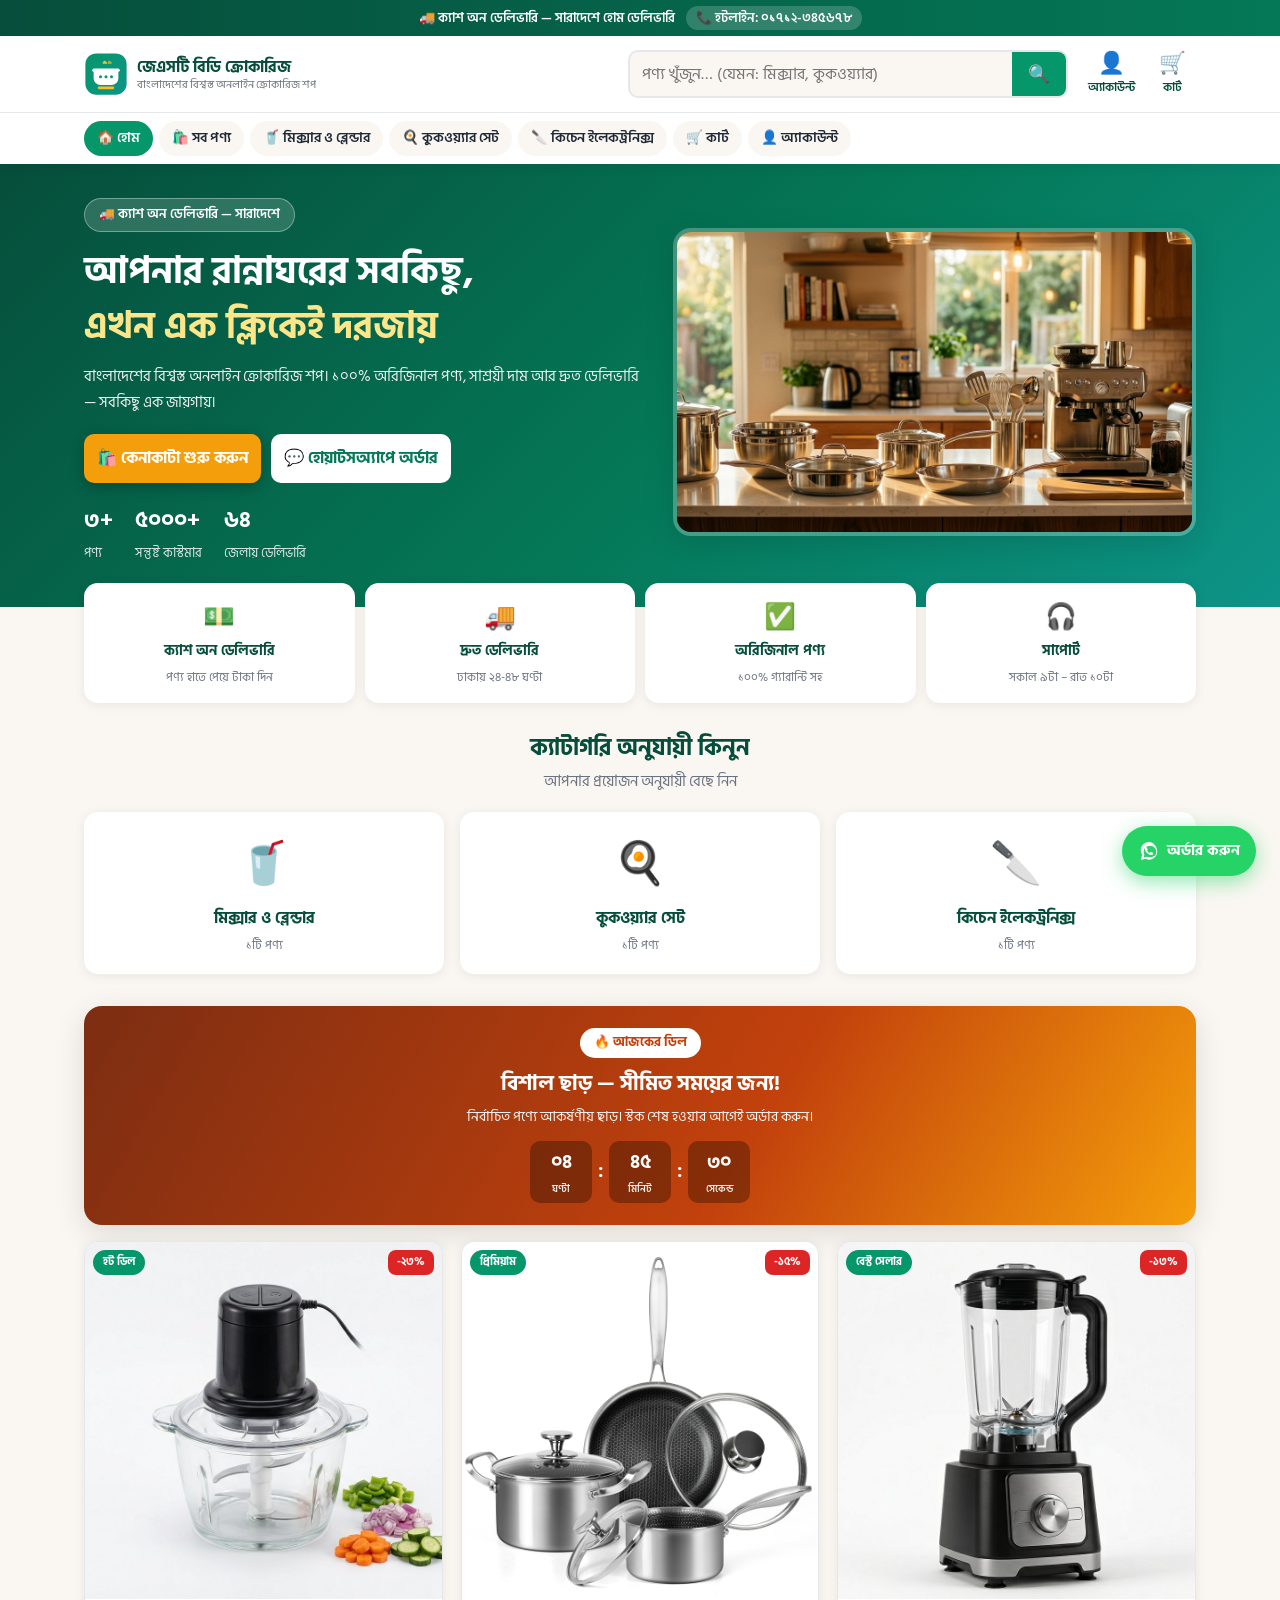
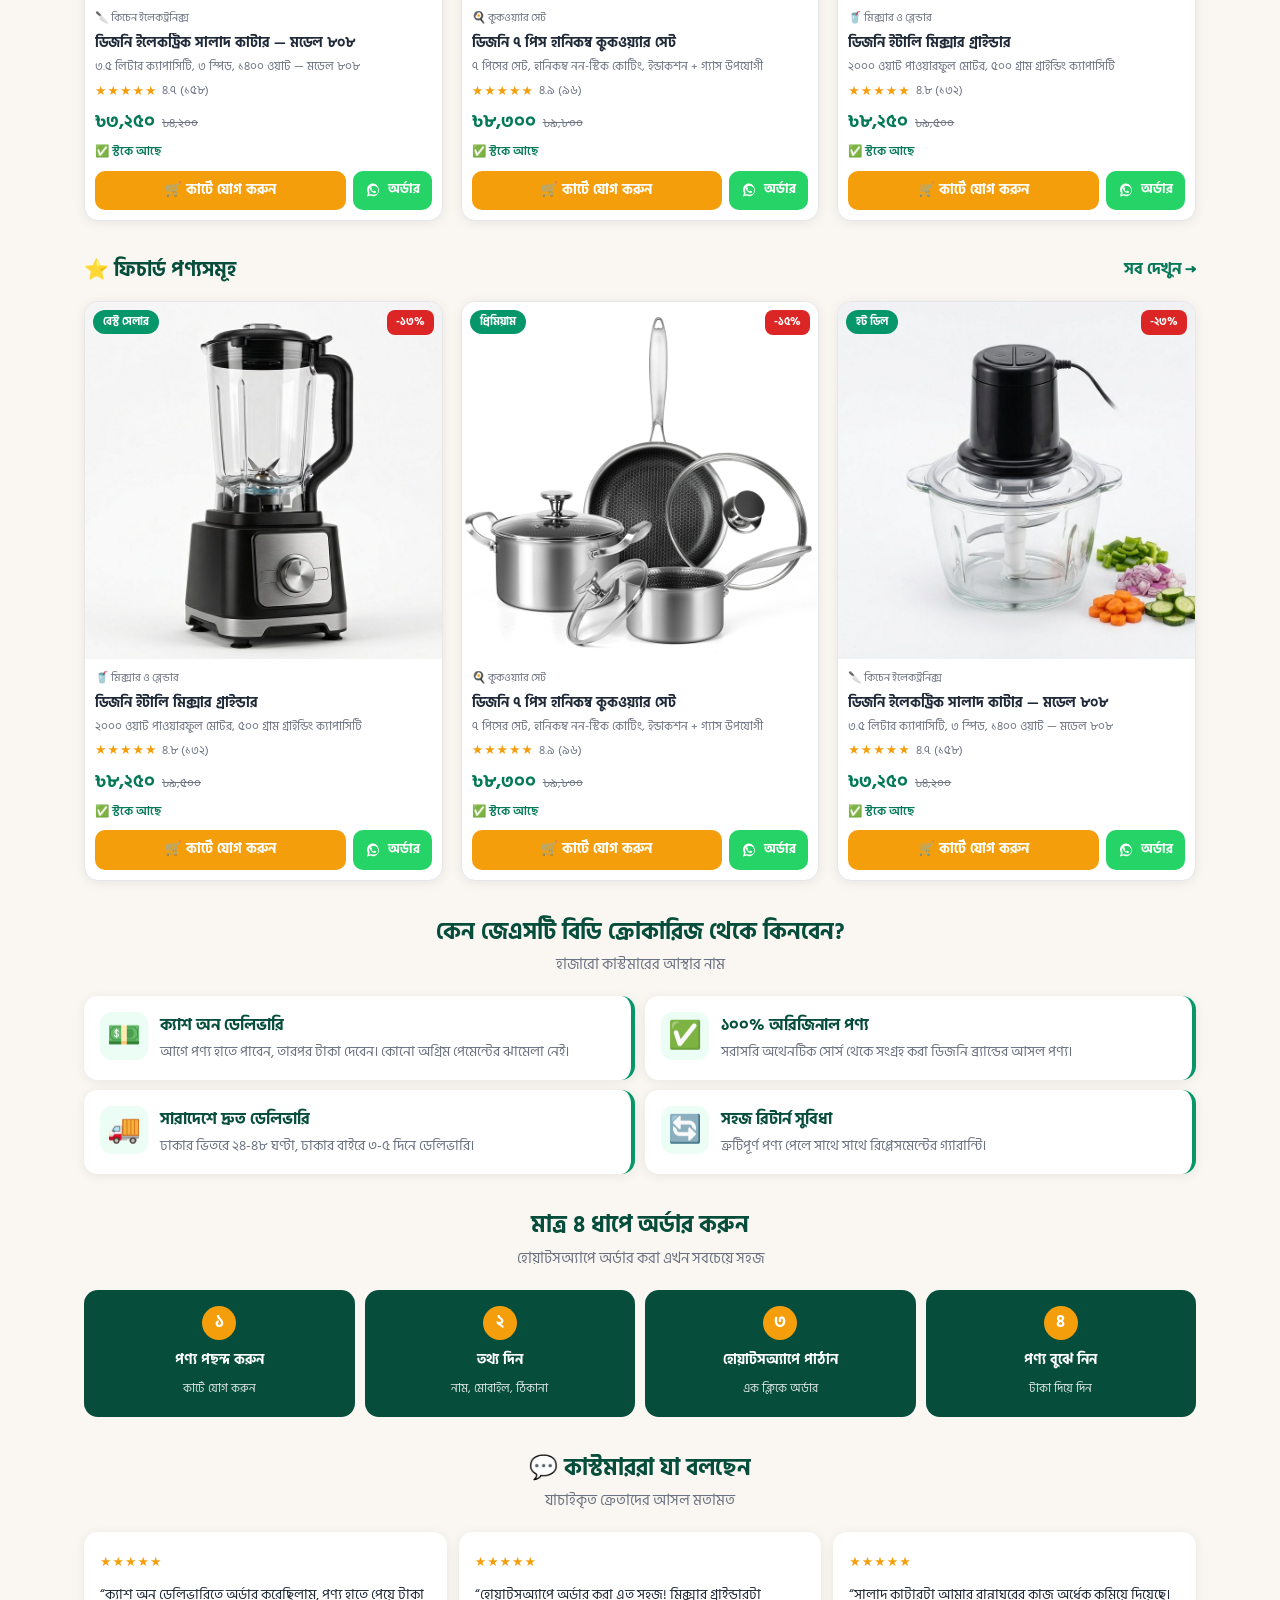
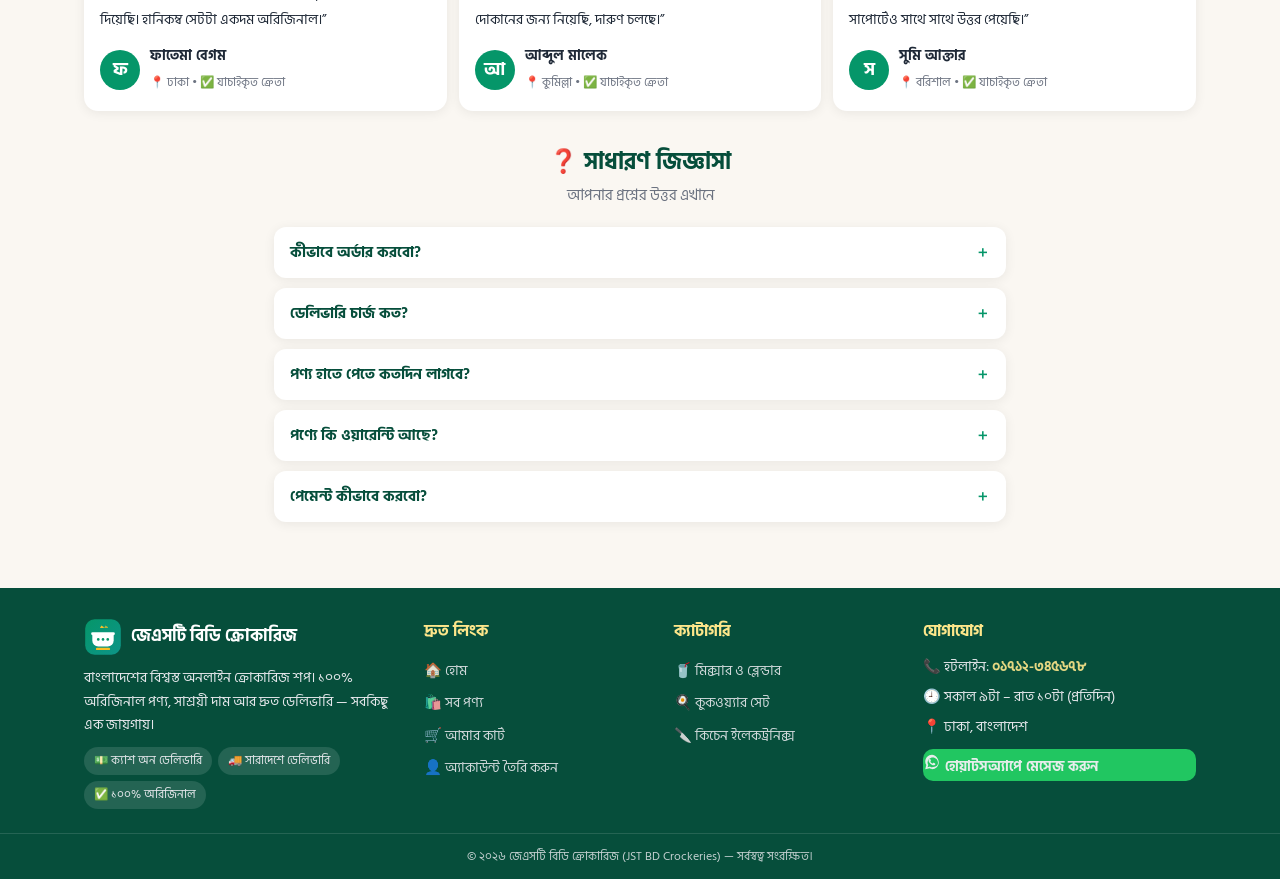
<file: index.html>
<!DOCTYPE html>
<html lang="bn">
<head>
  <meta charset="UTF-8">
  <meta name="viewport" content="width=device-width, initial-scale=1.0, viewport-fit=cover">
  <title>জেএসটি বিডি ক্রোকারিজ — বাংলাদেশের বিশ্বস্ত অনলাইন ক্রোকারিজ শপ</title>
  <meta name="description" content="জেএসটি বিডি ক্রোকারিজ — ১০০% অরিজিনাল ক্রোকারিজ ও কিচেন অ্যাপ্লায়েন্স। ক্যাশ অন ডেলিভারিতে সারাদেশে হোম ডেলিভারি।">
  <link rel="icon" type="image/svg+xml" href="assets/img/logo.svg">
  <meta name="theme-color" content="#047857">
  <link rel="preconnect" href="https://fonts.googleapis.com">
  <link rel="preconnect" href="https://fonts.gstatic.com" crossorigin>
  <link href="https://fonts.googleapis.com/css2?family=Hind+Siliguri:wght@400;500;600;700&family=Baloo+Da+2:wght@600;700;800&display=swap" rel="stylesheet">
  <link rel="stylesheet" href="assets/css/style.css">
</head>
<body>

  <main>
    <!-- হিরো -->
    <section class="hero">
      <div class="container hero-inner">
        <div class="hero-text">
          <span class="hero-pill">🚚 ক্যাশ অন ডেলিভারি — সারাদেশে</span>
          <h1>আপনার রান্নাঘরের সবকিছু,<br><span class="hl">এখন এক ক্লিকেই দরজায়</span></h1>
          <p>বাংলাদেশের বিশ্বস্ত অনলাইন ক্রোকারিজ শপ। ১০০% অরিজিনাল পণ্য, সাশ্রয়ী দাম আর দ্রুত ডেলিভারি — সবকিছু এক জায়গায়।</p>
          <div class="hero-cta">
            <a class="btn btn-primary btn-big" style="width:auto" href="products.html">🛍️ কেনাকাটা শুরু করুন</a>
            <a class="btn btn-wa btn-big" style="width:auto" target="_blank" rel="noopener" id="hero-wa" href="#">💬 হোয়াটসঅ্যাপে অর্ডার</a>
          </div>
          <div class="hero-stats">
            <div><b id="stat-products">৩+</b><span>পণ্য</span></div>
            <div><b>৫০০০+</b><span>সন্তুষ্ট কাস্টমার</span></div>
            <div><b>৬৪</b><span>জেলায় ডেলিভারি</span></div>
          </div>
        </div>
        <div class="hero-img">
          <img src="assets/img/hero-kitchen.jpg" alt="জেএসটি বিডি ক্রোকারিজ কালেকশন" fetchpriority="high">
        </div>
      </div>
    </section>

    <!-- ট্রাস্ট ব্যাজ -->
    <div class="container">
      <div class="trust-row">
        <div class="trust-card"><div class="t-ico">💵</div><b>ক্যাশ অন ডেলিভারি</b><small>পণ্য হাতে পেয়ে টাকা দিন</small></div>
        <div class="trust-card"><div class="t-ico">🚚</div><b>দ্রুত ডেলিভারি</b><small>ঢাকায় ২৪-৪৮ ঘণ্টা</small></div>
        <div class="trust-card"><div class="t-ico">✅</div><b>অরিজিনাল পণ্য</b><small>১০০% গ্যারান্টি সহ</small></div>
        <div class="trust-card"><div class="t-ico">🎧</div><b>সাপোর্ট</b><small>সকাল ৯টা – রাত ১০টা</small></div>
      </div>
    </div>

    <!-- ক্যাটাগরি -->
    <section>
      <div class="container">
        <div class="sec-head">
          <h2>ক্যাটাগরি অনুযায়ী কিনুন</h2>
          <p>আপনার প্রয়োজন অনুযায়ী বেছে নিন</p>
        </div>
        <div class="cat-grid" id="cat-grid"></div>
      </div>
    </section>

    <!-- আজকের ডিল -->
    <section style="padding-top:6px">
      <div class="container">
        <div class="deal-banner">
          <span class="deal-tag">🔥 আজকের ডিল</span>
          <h2>বিশাল ছাড় — সীমিত সময়ের জন্য!</h2>
          <p>নির্বাচিত পণ্যে আকর্ষণীয় ছাড়। স্টক শেষ হওয়ার আগেই অর্ডার করুন।</p>
          <div class="countdown" id="deal-countdown"></div>
        </div>
        <div class="p-grid" id="deal-grid"></div>
      </div>
    </section>

    <!-- ফিচার্ড পণ্য -->
    <section style="padding-top:6px">
      <div class="container">
        <div class="sec-head-row">
          <h2>⭐ ফিচার্ড পণ্যসমূহ</h2>
          <a class="see-all" href="products.html">সব দেখুন →</a>
        </div>
        <div class="p-grid" id="featured-grid"></div>
      </div>
    </section>

    <!-- কেন আমাদের থেকে -->
    <section style="padding-top:6px">
      <div class="container">
        <div class="sec-head">
          <h2>কেন জেএসটি বিডি ক্রোকারিজ থেকে কিনবেন?</h2>
          <p>হাজারো কাস্টমারের আস্থার নাম</p>
        </div>
        <div class="why-grid">
          <div class="why-card"><span class="w-ico">💵</span><div><b>ক্যাশ অন ডেলিভারি</b><p>আগে পণ্য হাতে পাবেন, তারপর টাকা দেবেন। কোনো অগ্রিম পেমেন্টের ঝামেলা নেই।</p></div></div>
          <div class="why-card"><span class="w-ico">✅</span><div><b>১০০% অরিজিনাল পণ্য</b><p>সরাসরি অথেনটিক সোর্স থেকে সংগ্রহ করা ডিজনি ব্র্যান্ডের আসল পণ্য।</p></div></div>
          <div class="why-card"><span class="w-ico">🚚</span><div><b>সারাদেশে দ্রুত ডেলিভারি</b><p>ঢাকার ভিতরে ২৪-৪৮ ঘণ্টা, ঢাকার বাইরে ৩-৫ দিনে ডেলিভারি।</p></div></div>
          <div class="why-card"><span class="w-ico">🔄</span><div><b>সহজ রিটার্ন সুবিধা</b><p>ত্রুটিপূর্ণ পণ্য পেলে সাথে সাথে রিপ্লেসমেন্টের গ্যারান্টি।</p></div></div>
        </div>
      </div>
    </section>

    <!-- অর্ডার ধাপ -->
    <section style="padding-top:6px">
      <div class="container">
        <div class="sec-head">
          <h2>মাত্র ৪ ধাপে অর্ডার করুন</h2>
          <p>হোয়াটসঅ্যাপে অর্ডার করা এখন সবচেয়ে সহজ</p>
        </div>
        <div class="steps">
          <div class="step"><span class="s-num">১</span><b>পণ্য পছন্দ করুন</b><small>কার্টে যোগ করুন</small></div>
          <div class="step"><span class="s-num">২</span><b>তথ্য দিন</b><small>নাম, মোবাইল, ঠিকানা</small></div>
          <div class="step"><span class="s-num">৩</span><b>হোয়াটসঅ্যাপে পাঠান</b><small>এক ক্লিকে অর্ডার</small></div>
          <div class="step"><span class="s-num">৪</span><b>পণ্য বুঝে নিন</b><small>টাকা দিয়ে দিন</small></div>
        </div>
      </div>
    </section>

    <!-- রিভিউ -->
    <section style="padding-top:6px">
      <div class="container">
        <div class="sec-head">
          <h2>💬 কাস্টমাররা যা বলছেন</h2>
          <p>যাচাইকৃত ক্রেতাদের আসল মতামত</p>
        </div>
        <div class="review-grid" id="review-grid"></div>
      </div>
    </section>

    <!-- FAQ -->
    <section style="padding-top:6px">
      <div class="container" style="max-width:760px">
        <div class="sec-head">
          <h2>❓ সাধারণ জিজ্ঞাসা</h2>
          <p>আপনার প্রশ্নের উত্তর এখানে</p>
        </div>
        <div class="faq-item">
          <button class="faq-q">কীভাবে অর্ডার করবো?</button>
          <div class="faq-a"><p>খুব সহজ! পছন্দের পণ্য কার্টে যোগ করে নাম, মোবাইল নম্বর ও ঠিকানা দিন, তারপর “হোয়াটসঅ্যাপে অর্ডার পাঠান” বাটনে ক্লিক করুন। আপনার অর্ডার সরাসরি আমাদের হোয়াটসঅ্যাপে চলে যাবে।</p></div>
        </div>
        <div class="faq-item">
          <button class="faq-q">ডেলিভারি চার্জ কত?</button>
          <div class="faq-a"><p>ঢাকার ভিতরে ৳৬০ এবং ঢাকার বাইরে ৳১২০। তবে ৳৫,০০০+ টাকার অর্ডারে ডেলিভারি সম্পূর্ণ ফ্রি!</p></div>
        </div>
        <div class="faq-item">
          <button class="faq-q">পণ্য হাতে পেতে কতদিন লাগবে?</button>
          <div class="faq-a"><p>ঢাকার ভিতরে ২৪-৪৮ ঘণ্টা এবং ঢাকার বাইরে ৩-৫ কর্মদিবসের মধ্যে ডেলিভারি পেয়ে যাবেন।</p></div>
        </div>
        <div class="faq-item">
          <button class="faq-q">পণ্যে কি ওয়ারেন্টি আছে?</button>
          <div class="faq-a"><p>হ্যাঁ! প্রতিটি ইলেকট্রনিক পণ্যে ৬ মাসের সার্ভিস ওয়ারেন্টি রয়েছে। ত্রুটিপূর্ণ পণ্য পেলে রিপ্লেসমেন্ট দেওয়া হয়।</p></div>
        </div>
        <div class="faq-item">
          <button class="faq-q">পেমেন্ট কীভাবে করবো?</button>
          <div class="faq-a"><p>ক্যাশ অন ডেলিভারি — পণ্য হাতে পেয়ে ডেলিভারি ম্যানকে টাকা দেবেন। কোনো অগ্রিম টাকা দিতে হয় না।</p></div>
        </div>
      </div>
    </section>
  </main>

  <script src="assets/js/store.js"></script>
  <script>
    initHome();
    document.getElementById("hero-wa").href = waLink("আসসালামু আলাইকুম! 👋\nআমি *" + STORE.name + "* থেকে ক্রোকারিজ সম্পর্কে জানতে/অর্ডার করতে চাই।");
  </script>
</body>
</html>
</file>
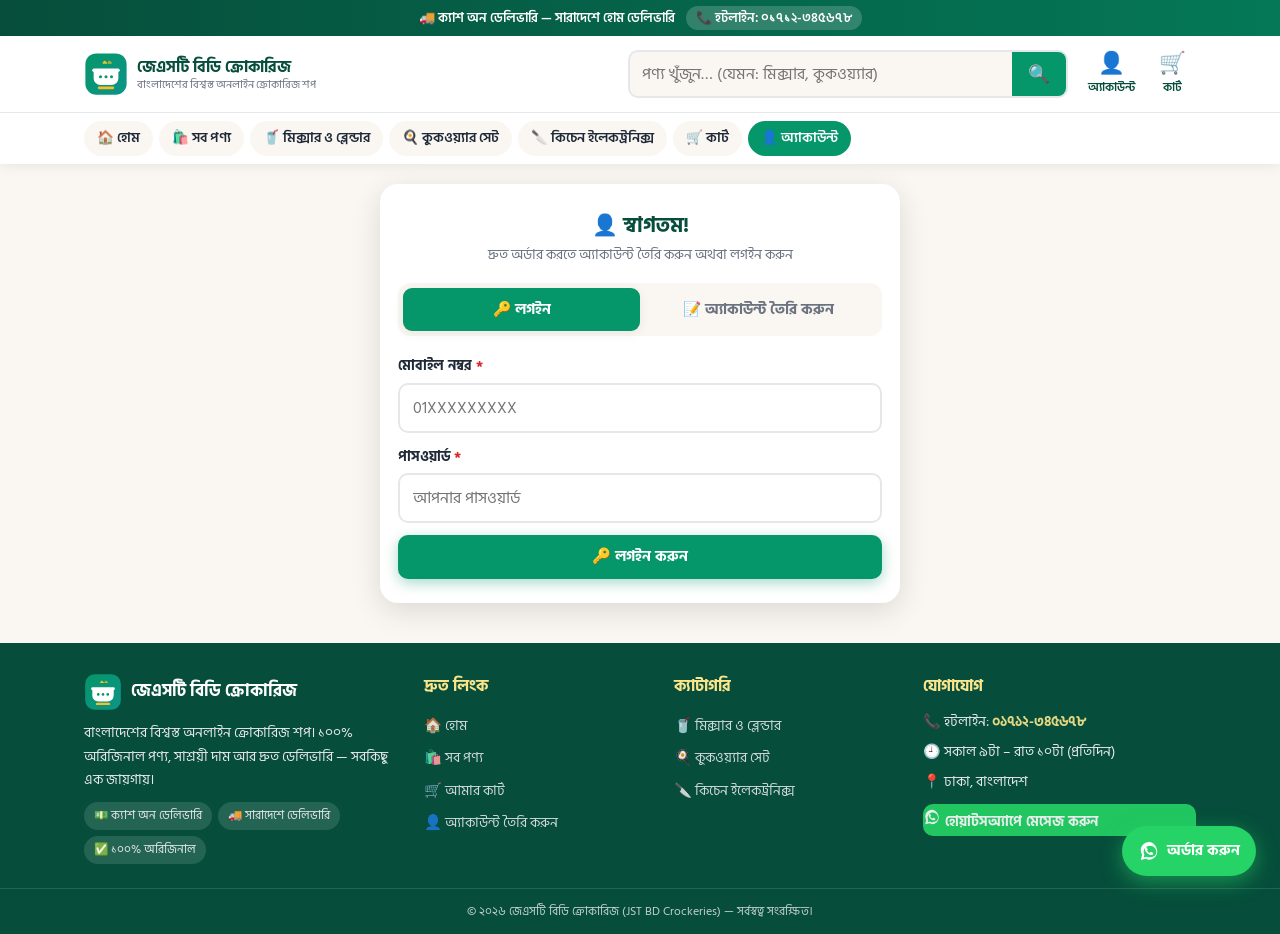
<file: account.html>
<!DOCTYPE html>
<html lang="bn">
<head>
  <meta charset="UTF-8">
  <meta name="viewport" content="width=device-width, initial-scale=1.0, viewport-fit=cover">
  <title>অ্যাকাউন্ট — জেএসটি বিডি ক্রোকারিজ</title>
  <meta name="description" content="জেএসটি বিডি ক্রোকারিজে অ্যাকাউন্ট তৈরি করুন অথবা লগইন করুন।">
  <link rel="icon" type="image/svg+xml" href="assets/img/logo.svg">
  <meta name="theme-color" content="#047857">
  <link rel="preconnect" href="https://fonts.googleapis.com">
  <link rel="preconnect" href="https://fonts.gstatic.com" crossorigin>
  <link href="https://fonts.googleapis.com/css2?family=Hind+Siliguri:wght@400;500;600;700&family=Baloo+Da+2:wght@600;700;800&display=swap" rel="stylesheet">
  <link rel="stylesheet" href="assets/css/style.css">
</head>
<body>
  <main class="container">
    <div class="account-wrap">
      <!-- লগইন / রেজিস্টার -->
      <div class="account-card" id="account-guest" style="display:none">
        <h1>👤 স্বাগতম!</h1>
        <p>দ্রুত অর্ডার করতে অ্যাকাউন্ট তৈরি করুন অথবা লগইন করুন</p>
        <div class="acc-tabs">
          <button id="tab-login" class="active">🔑 লগইন</button>
          <button id="tab-register">📝 অ্যাকাউন্ট তৈরি করুন</button>
        </div>

        <form id="form-login">
          <div class="form-group">
            <label for="login-phone">মোবাইল নম্বর <i>*</i></label>
            <input type="tel" id="login-phone" inputmode="numeric" placeholder="01XXXXXXXXX" autocomplete="tel">
          </div>
          <div class="form-group">
            <label for="login-pass">পাসওয়ার্ড <i>*</i></label>
            <input type="password" id="login-pass" placeholder="আপনার পাসওয়ার্ড" autocomplete="current-password">
          </div>
          <button type="submit" class="btn btn-primary btn-block">🔑 লগইন করুন</button>
        </form>

        <form id="form-register" style="display:none">
          <div class="form-group">
            <label for="reg-name">আপনার নাম <i>*</i></label>
            <input type="text" id="reg-name" placeholder="যেমন: রহিম উদ্দিন" autocomplete="name">
          </div>
          <div class="form-group">
            <label for="reg-phone">মোবাইল নম্বর <i>*</i></label>
            <input type="tel" id="reg-phone" inputmode="numeric" placeholder="01XXXXXXXXX" autocomplete="tel">
          </div>
          <div class="form-group">
            <label for="reg-address">ঠিকানা (ঐচ্ছিক)</label>
            <input type="text" id="reg-address" placeholder="আপনার এলাকা / ঠিকানা">
          </div>
          <div class="form-group">
            <label for="reg-pass">পাসওয়ার্ড দিন <i>*</i></label>
            <input type="password" id="reg-pass" placeholder="কমপক্ষে ৪ অক্ষর" autocomplete="new-password">
          </div>
          <div class="form-group">
            <label for="reg-pass2">পাসওয়ার্ড আবার দিন <i>*</i></label>
            <input type="password" id="reg-pass2" placeholder="একই পাসওয়ার্ড আবার লিখুন" autocomplete="new-password">
          </div>
          <button type="submit" class="btn btn-primary btn-block">📝 অ্যাকাউন্ট তৈরি করুন</button>
        </form>
      </div>

      <!-- লগইন করা ইউজার -->
      <div class="account-card acc-user" id="account-user" style="display:none">
        <div class="acc-avatar" id="acc-avatar">👤</div>
        <h2 id="acc-name"></h2>
        <div class="acc-row">📞 <b id="acc-phone"></b></div>
        <div class="acc-row">📍 <span id="acc-address"></span></div>
        <div class="acc-actions">
          <a class="btn btn-primary" href="products.html">🛍️ কেনাকাটা করুন</a>
          <a class="btn btn-outline" href="cart.html">🛒 কার্ট</a>
        </div>
        <div class="acc-actions">
          <button class="btn btn-outline" id="logout-btn" style="border-color:#dc2626;color:#dc2626">🚪 লগআউট</button>
        </div>
        <p class="acc-note">✅ আপনার তথ্য সংরক্ষিত আছে — অর্ডারের সময় স্বয়ংক্রিয়ভাবে বসে যাবে।</p>
      </div>
    </div>
  </main>

  <script src="assets/js/store.js"></script>
  <script>initAccount();</script>
</body>
</html>
</file>
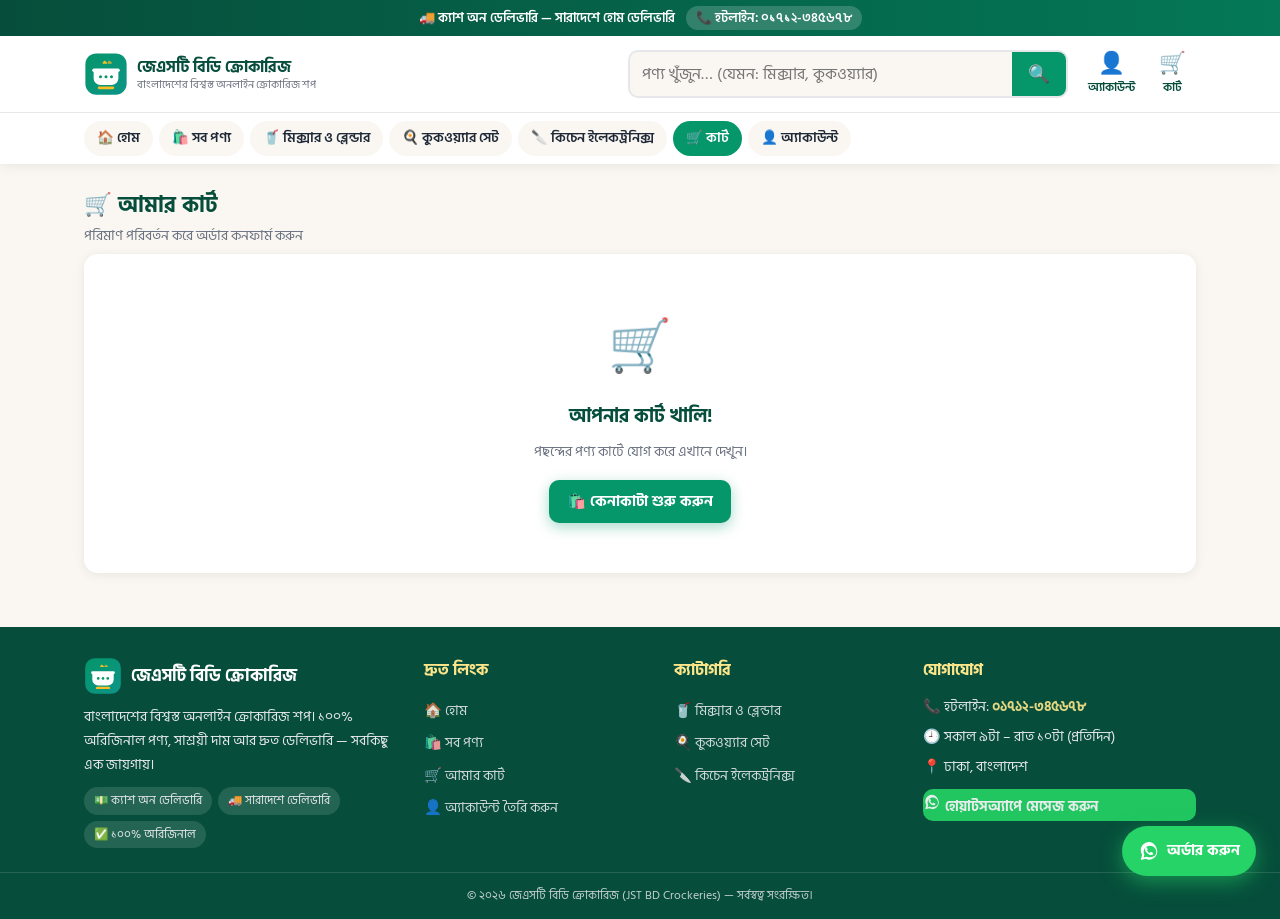
<file: cart.html>
<!DOCTYPE html>
<html lang="bn">
<head>
  <meta charset="UTF-8">
  <meta name="viewport" content="width=device-width, initial-scale=1.0, viewport-fit=cover">
  <title>আমার কার্ট — জেএসটি বিডি ক্রোকারিজ</title>
  <meta name="description" content="আপনার শপিং কার্ট — পরিমাণ পরিবর্তন করুন ও হোয়াটসঅ্যাপে অর্ডার কনফার্ম করুন।">
  <link rel="icon" type="image/svg+xml" href="assets/img/logo.svg">
  <meta name="theme-color" content="#047857">
  <link rel="preconnect" href="https://fonts.googleapis.com">
  <link rel="preconnect" href="https://fonts.gstatic.com" crossorigin>
  <link href="https://fonts.googleapis.com/css2?family=Hind+Siliguri:wght@400;500;600;700&family=Baloo+Da+2:wght@600;700;800&display=swap" rel="stylesheet">
  <link rel="stylesheet" href="assets/css/style.css">
</head>
<body>
  <main class="container">
    <div class="page-title">
      <h1>🛒 আমার কার্ট</h1>
      <p>পরিমাণ পরিবর্তন করে অর্ডার কনফার্ম করুন</p>
    </div>

    <div class="empty-box" id="cart-empty" style="display:none">
      <div class="e-ico">🛒</div>
      <h2>আপনার কার্ট খালি!</h2>
      <p>পছন্দের পণ্য কার্টে যোগ করে এখানে দেখুন।</p>
      <a class="btn btn-primary" href="products.html">🛍️ কেনাকাটা শুরু করুন</a>
    </div>

    <div class="cart-layout">
      <div id="cart-items"></div>

      <div class="cart-side">
        <div class="summary-card" id="cart-summary" style="display:none">
          <h3>🧾 অর্ডার সামারি</h3>
          <div class="sum-row"><span>সাবটোটাল</span><span id="sum-subtotal"></span></div>
          <div class="sum-row"><span>ডেলিভারি চার্জ</span><span id="sum-delivery"></span></div>
          <div class="sum-row total"><span>সর্বমোট</span><span id="sum-total"></span></div>
          <div class="free-del-note" id="free-del-note"></div>
        </div>

        <div class="checkout-card" id="checkout-box" style="display:none">
          <h3>📦 ডেলিভারির তথ্য দিন</h3>
          <form id="checkout-form" novalidate>
            <div class="area-pick">
              <label><input type="radio" name="area" value="inside" checked><span>📍 ঢাকার ভিতরে<br>৳৬০</span></label>
              <label><input type="radio" name="area" value="outside"><span>📍 ঢাকার বাইরে<br>৳১২০</span></label>
            </div>
            <div class="form-group">
              <label for="co-name">আপনার নাম <i>*</i></label>
              <input type="text" id="co-name" placeholder="যেমন: রহিম উদ্দিন" autocomplete="name">
            </div>
            <div class="form-group">
              <label for="co-phone">মোবাইল নম্বর <i>*</i></label>
              <input type="tel" id="co-phone" inputmode="numeric" placeholder="01XXXXXXXXX" autocomplete="tel">
            </div>
            <div class="form-group">
              <label for="co-address">সম্পূর্ণ ঠিকানা <i>*</i></label>
              <textarea id="co-address" placeholder="বাসা/হোল্ডিং, রোড, এলাকা, থানা, জেলা"></textarea>
            </div>
            <div class="form-group">
              <label for="co-note">অতিরিক্ত নোট (ঐচ্ছিক)</label>
              <input type="text" id="co-note" placeholder="যেমন: সকাল ১০টার পর ডেলিভারি দেবেন">
            </div>
            <div class="cod-box">💵 ক্যাশ অন ডেলিভারি — পণ্য হাতে পেয়ে টাকা দেবেন</div>
            <button type="submit" class="btn btn-wa btn-big">💬 হোয়াটসঅ্যাপে অর্ডার পাঠান</button>
          </form>
        </div>
      </div>
    </div>
  </main>

  <script src="assets/js/store.js"></script>
  <script>initCart();</script>
</body>
</html>
</file>
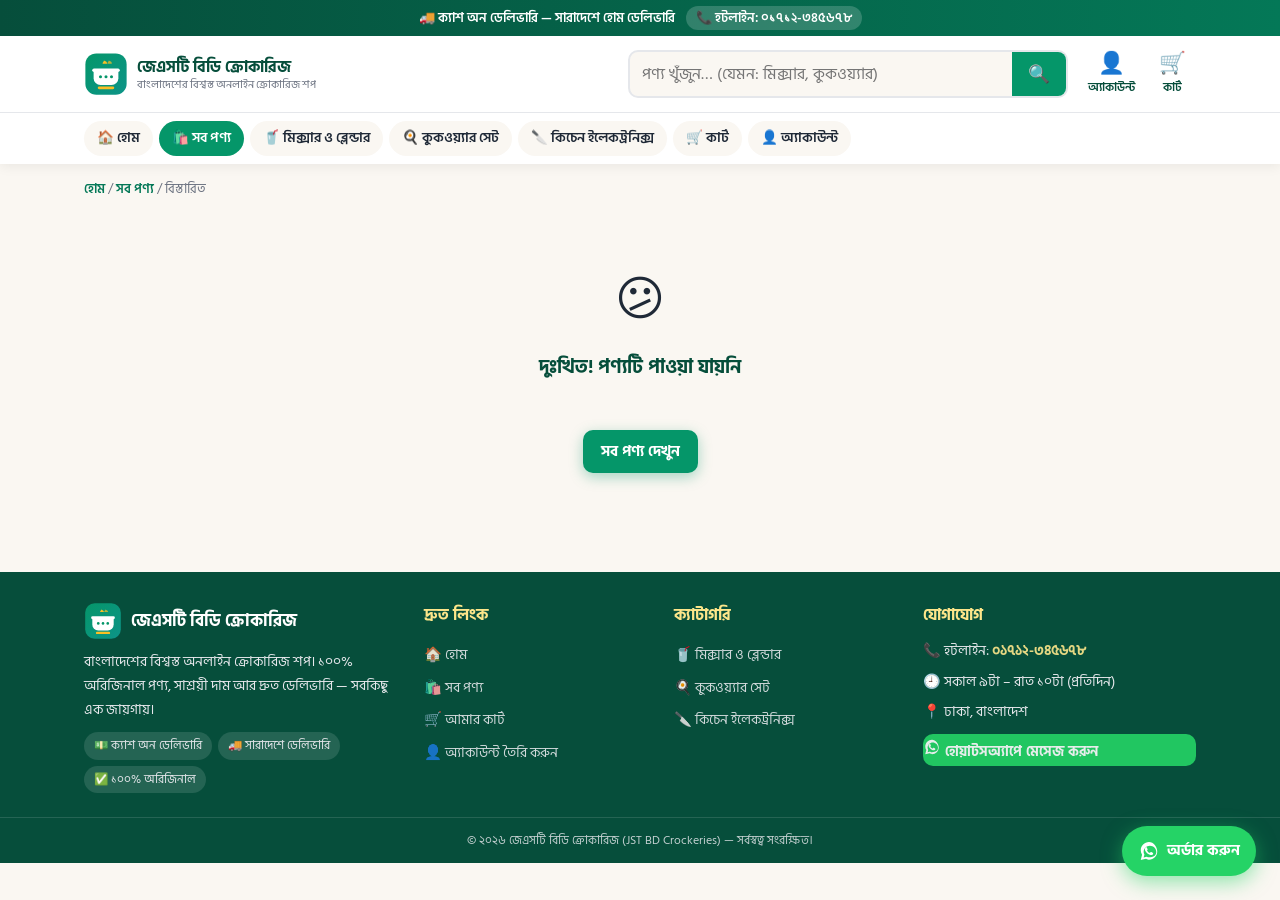
<file: product.html>
<!DOCTYPE html>
<html lang="bn">
<head>
  <meta charset="UTF-8">
  <meta name="viewport" content="width=device-width, initial-scale=1.0, viewport-fit=cover">
  <title>পণ্যের বিস্তারিত — জেএসটি বিডি ক্রোকারিজ</title>
  <meta name="description" content="পণ্যের বিস্তারিত, দাম, স্পেসিফিকেশন ও রিভিউ দেখুন। ক্যাশ অন ডেলিভারিতে অর্ডার করুন।">
  <link rel="icon" type="image/svg+xml" href="assets/img/logo.svg">
  <meta name="theme-color" content="#047857">
  <link rel="preconnect" href="https://fonts.googleapis.com">
  <link rel="preconnect" href="https://fonts.gstatic.com" crossorigin>
  <link href="https://fonts.googleapis.com/css2?family=Hind+Siliguri:wght@400;500;600;700&family=Baloo+Da+2:wght@600;700;800&display=swap" rel="stylesheet">
  <link rel="stylesheet" href="assets/css/style.css">
</head>
<body>
  <main class="container">
    <div class="breadcrumb"><a href="index.html">হোম</a> / <a href="products.html">সব পণ্য</a> / <span>বিস্তারিত</span></div>
    <div id="product-detail"></div>

    <section id="related-wrap">
      <div class="sec-head-row">
        <h2>🔗 সম্পর্কিত পণ্য</h2>
        <a class="see-all" href="products.html">সব দেখুন →</a>
      </div>
      <div class="p-grid" id="related-grid"></div>
    </section>
  </main>

  <script src="assets/js/store.js"></script>
  <script>initProduct();</script>
</body>
</html>
</file>
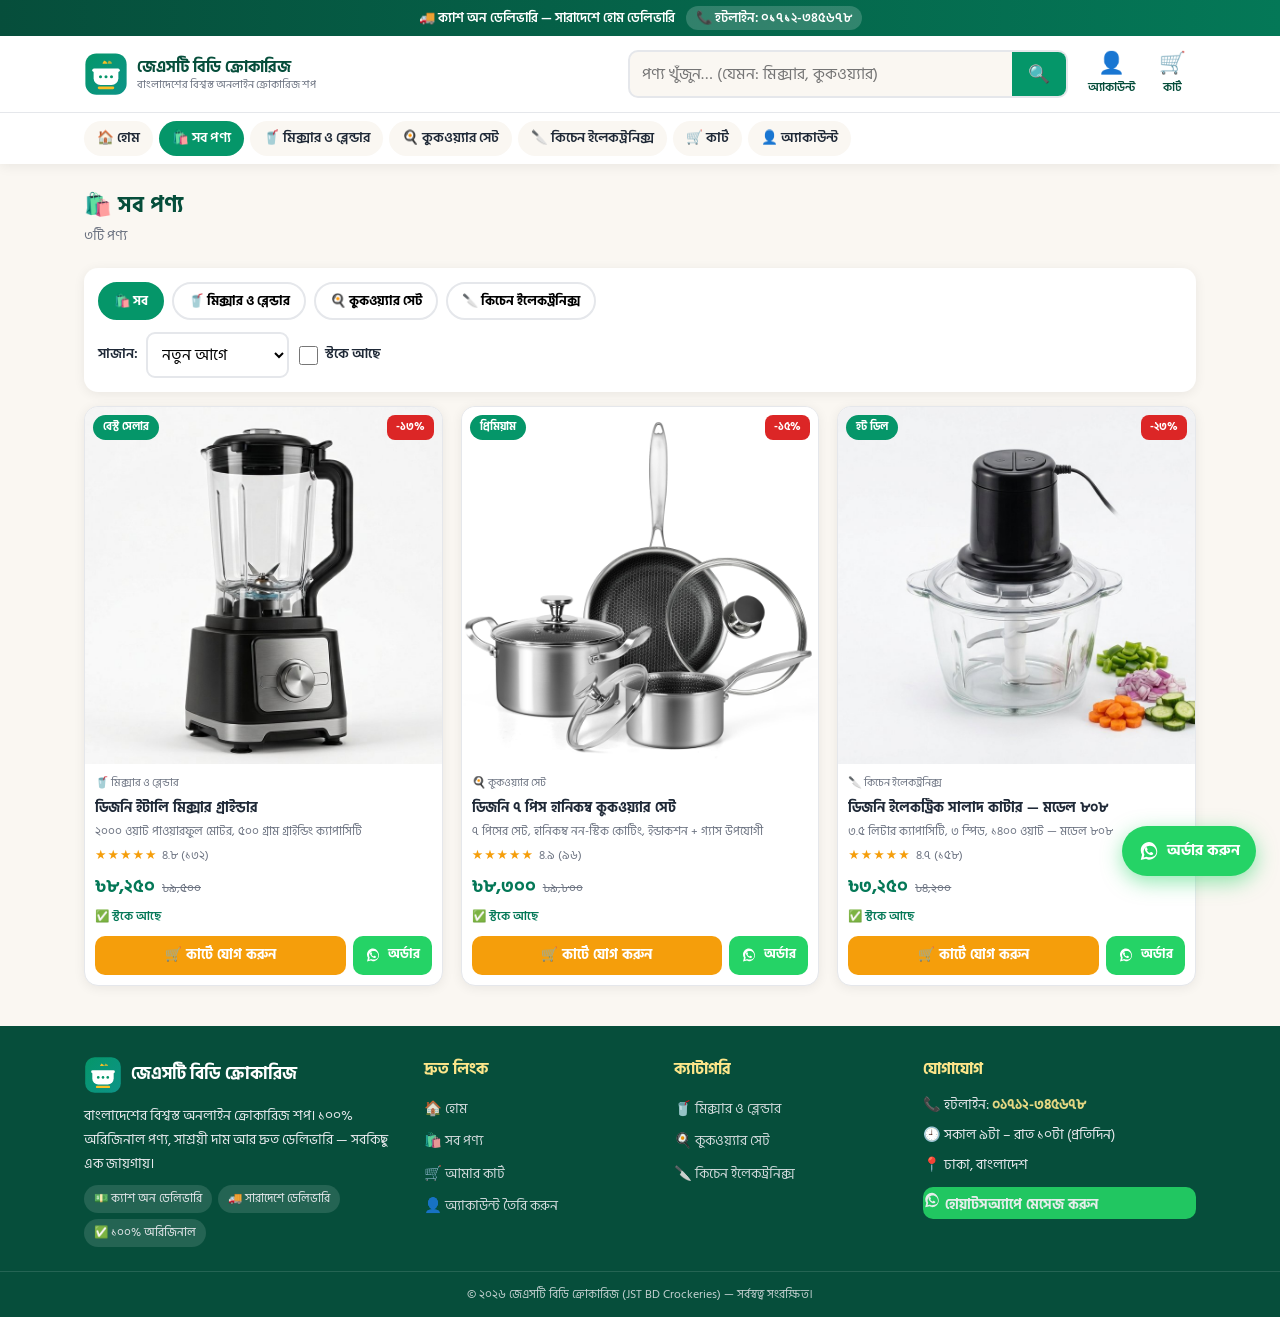
<file: products.html>
<!DOCTYPE html>
<html lang="bn">
<head>
  <meta charset="UTF-8">
  <meta name="viewport" content="width=device-width, initial-scale=1.0, viewport-fit=cover">
  <title>সব পণ্য — জেএসটি বিডি ক্রোকারিজ</title>
  <meta name="description" content="জেএসটি বিডি ক্রোকারিজের সব পণ্য — মিক্সার গ্রাইন্ডার, কুকওয়্যার সেট, কিচেন ইলেকট্রনিক্স।">
  <link rel="icon" type="image/svg+xml" href="assets/img/logo.svg">
  <meta name="theme-color" content="#047857">
  <link rel="preconnect" href="https://fonts.googleapis.com">
  <link rel="preconnect" href="https://fonts.gstatic.com" crossorigin>
  <link href="https://fonts.googleapis.com/css2?family=Hind+Siliguri:wght@400;500;600;700&family=Baloo+Da+2:wght@600;700;800&display=swap" rel="stylesheet">
  <link rel="stylesheet" href="assets/css/style.css">
</head>
<body>
  <main class="container">
    <div class="page-title">
      <h1>🛍️ সব পণ্য</h1>
      <p id="products-count"></p>
    </div>

    <div class="filter-bar">
      <div class="pills" id="cat-pills"></div>
      <div class="filter-row">
        <label class="sort-wrap">সাজান:
          <select id="sort-select">
            <option value="new">নতুন আগে</option>
            <option value="price-asc">দাম: কম → বেশি</option>
            <option value="price-desc">দাম: বেশি → কম</option>
            <option value="rating">সেরা রেটিং</option>
            <option value="discount">সর্বোচ্চ ছাড়</option>
          </select>
        </label>
        <label class="stock-check"><input type="checkbox" id="stock-only"> স্টকে আছে</label>
      </div>
    </div>

    <div class="search-note" id="search-note">
      <span></span>
      <a href="products.html">✖ মুছুন</a>
    </div>

    <div class="p-grid" id="products-grid" style="padding-bottom:10px"></div>

    <div class="empty-box" id="products-empty" style="display:none">
      <div class="e-ico">🔍</div>
      <h2>কোনো পণ্য পাওয়া যায়নি</h2>
      <p>অন্য নামে খুঁজে দেখুন অথবা সব পণ্য ব্রাউজ করুন।</p>
      <a class="btn btn-primary" href="products.html">সব পণ্য দেখুন</a>
    </div>
  </main>

  <script src="assets/js/store.js"></script>
  <script>initProducts();</script>
</body>
</html>
</file>
<file: assets/css/style.css>
/* ============================================================
   JST BD Crockeries — Mobile-first Stylesheet
   ============================================================ */
:root {
  --green-900: #064e3b;
  --green-700: #047857;
  --green-600: #059669;
  --green-100: #d1fae5;
  --green-50: #ecfdf5;
  --teal: #0d9488;
  --amber-500: #f59e0b;
  --amber-100: #fef3c7;
  --red-600: #dc2626;
  --wa: #25d366;
  --wa-dark: #1da851;
  --ink: #1f2937;
  --muted: #6b7280;
  --line: #e5e7eb;
  --bg: #faf7f2;
  --card: #ffffff;
  --radius: 14px;
  --shadow: 0 2px 12px rgba(0, 0, 0, 0.07);
  --shadow-lg: 0 8px 30px rgba(0, 0, 0, 0.12);
}

* { box-sizing: border-box; margin: 0; padding: 0; }

html { scroll-behavior: smooth; -webkit-text-size-adjust: 100%; }

body {
  font-family: "Hind Siliguri", "Baloo Da 2", system-ui, -apple-system, "Segoe UI", sans-serif;
  background: var(--bg);
  color: var(--ink);
  line-height: 1.7;
  padding-bottom: 76px; /* bottom-nav space (mobile) */
}

img { max-width: 100%; display: block; }
a { text-decoration: none; color: inherit; }
button { font-family: inherit; cursor: pointer; }
input, select, textarea { font-family: inherit; font-size: 16px; }

.container { width: 100%; max-width: 1140px; margin: 0 auto; padding: 0 14px; }
section { padding: 26px 0; }

.sec-head { text-align: center; margin-bottom: 18px; }
.sec-head h2 { font-size: 1.45rem; color: var(--green-900); }
.sec-head p { color: var(--muted); font-size: 0.95rem; }
.sec-head-row { display: flex; align-items: center; justify-content: space-between; margin-bottom: 14px; }
.sec-head-row h2 { font-size: 1.25rem; color: var(--green-900); }
.see-all { color: var(--green-700); font-weight: 700; white-space: nowrap; }

/* ---------------- বাটন ---------------- */
.btn {
  display: inline-flex; align-items: center; justify-content: center; gap: 7px;
  border: none; border-radius: 10px; padding: 11px 18px;
  font-weight: 700; font-size: 0.95rem; line-height: 1.4;
  transition: transform 0.12s ease, box-shadow 0.12s ease, background 0.15s;
}
.btn:active { transform: scale(0.97); }
.btn-primary { background: var(--green-600); color: #fff; box-shadow: 0 4px 14px rgba(5, 150, 105, 0.35); }
.btn-primary:hover { background: var(--green-700); }
.btn-outline { background: #fff; color: var(--green-700); border: 2px solid var(--green-600); }
.btn-cart { background: var(--amber-500); color: #fff; flex: 1; font-size: 0.85rem; padding: 10px 8px; }
.btn-cart:hover { background: #d97706; }
.btn-wa { background: var(--wa); color: #fff; }
.btn-wa:hover { background: var(--wa-dark); }
.btn-big { width: 100%; padding: 13px; font-size: 1.02rem; }
.btn-block { width: 100%; }
.btn svg { flex-shrink: 0; }

/* ---------------- হেডার ---------------- */
.top-strip {
  background: linear-gradient(90deg, var(--green-900), var(--green-700));
  color: #fff; text-align: center; font-size: 0.82rem; padding: 7px 10px; font-weight: 600;
}
.top-strip-call { white-space: nowrap; margin-left: 8px; background: rgba(255,255,255,.18); padding: 1px 10px; border-radius: 20px; }

.site-header { position: sticky; top: 0; z-index: 100; background: #fff; box-shadow: var(--shadow); }
.header-main { display: flex; align-items: center; gap: 10px; padding-top: 10px; padding-bottom: 10px; flex-wrap: wrap; }
.logo { display: flex; align-items: center; gap: 9px; flex: 1; min-width: 0; }
.logo img { width: 44px; height: 44px; flex-shrink: 0; }
.logo-text { display: flex; flex-direction: column; line-height: 1.25; min-width: 0; }
.logo-text strong { color: var(--green-900); font-size: 1.02rem; white-space: nowrap; }
.logo-text small { color: var(--muted); font-size: 0.68rem; white-space: nowrap; overflow: hidden; text-overflow: ellipsis; }

.search-bar { order: 3; flex-basis: 100%; display: flex; background: var(--bg); border: 2px solid var(--line); border-radius: 10px; overflow: hidden; }
.search-bar:focus-within { border-color: var(--green-600); }
.search-bar input { flex: 1; border: none; background: transparent; padding: 9px 12px; outline: none; min-width: 0; }
.search-bar button { border: none; background: var(--green-600); color: #fff; padding: 0 16px; font-size: 1.1rem; }

.header-actions { display: flex; gap: 4px; margin-left: auto; }
.h-action { display: flex; flex-direction: column; align-items: center; padding: 4px 10px; border-radius: 10px; font-size: 0.72rem; font-weight: 600; color: var(--green-900); }
.h-action:hover { background: var(--green-50); }
.h-ico { font-size: 1.35rem; position: relative; line-height: 1.3; }
.cart-count {
  position: absolute; top: -6px; right: -12px; min-width: 19px; height: 19px;
  background: var(--red-600); color: #fff; font-size: 0.68rem; font-weight: 700;
  border-radius: 12px; display: flex; align-items: center; justify-content: center; padding: 0 5px;
}

.header-nav { border-top: 1px solid var(--line); background: #fff; }
.nav-inner { display: flex; gap: 6px; overflow-x: auto; padding-top: 8px; padding-bottom: 8px; scrollbar-width: none; }
.nav-inner::-webkit-scrollbar { display: none; }
.nav-link { white-space: nowrap; padding: 6px 13px; border-radius: 20px; font-size: 0.85rem; font-weight: 600; color: var(--ink); background: var(--bg); }
.nav-link.active, .nav-link:hover { background: var(--green-600); color: #fff; }

/* ---------------- হিরো ---------------- */
.hero { background: linear-gradient(135deg, var(--green-900) 0%, var(--green-700) 55%, var(--teal) 100%); color: #fff; padding: 34px 0 40px; overflow: hidden; }
.hero-inner { display: flex; flex-direction: column; gap: 22px; }
.hero-pill { display: inline-block; background: rgba(255,255,255,.16); border: 1px solid rgba(255,255,255,.35); padding: 5px 14px; border-radius: 20px; font-size: 0.8rem; font-weight: 600; margin-bottom: 12px; }
.hero h1 { font-size: 1.65rem; line-height: 1.5; margin-bottom: 10px; }
.hero h1 .hl { color: #fde68a; }
.hero p { opacity: 0.92; font-size: 0.95rem; margin-bottom: 18px; }
.hero-cta { display: flex; gap: 10px; flex-wrap: wrap; }
.hero-cta .btn-primary { background: var(--amber-500); box-shadow: 0 4px 14px rgba(0,0,0,.25); }
.hero-cta .btn-primary:hover { background: #d97706; }
.hero-cta .btn-wa { background: #fff; color: #047857; }
.hero-stats { display: flex; gap: 22px; margin-top: 20px; }
.hero-stats b { display: block; font-size: 1.35rem; }
.hero-stats span { font-size: 0.8rem; opacity: 0.85; }
.hero-img { border-radius: 18px; overflow: hidden; box-shadow: var(--shadow-lg); border: 4px solid rgba(255,255,255,.25); }
.hero-img img { width: 100%; height: 210px; object-fit: cover; }

/* ---------------- ট্রাস্ট ব্যাজ ---------------- */
.trust-row { display: grid; grid-template-columns: repeat(2, 1fr); gap: 10px; margin-top: -24px; position: relative; z-index: 5; }
.trust-card { background: var(--card); border-radius: var(--radius); box-shadow: var(--shadow); padding: 13px 10px; text-align: center; }
.trust-card .t-ico { font-size: 1.6rem; }
.trust-card b { display: block; font-size: 0.88rem; color: var(--green-900); }
.trust-card small { color: var(--muted); font-size: 0.75rem; }

/* ---------------- ক্যাটাগরি ---------------- */
.cat-grid { display: grid; grid-template-columns: repeat(3, 1fr); gap: 10px; }
.cat-card { background: var(--card); border-radius: var(--radius); box-shadow: var(--shadow); padding: 16px 8px; text-align: center; display: flex; flex-direction: column; gap: 4px; transition: transform .15s; border: 2px solid transparent; }
.cat-card:hover { transform: translateY(-3px); border-color: var(--green-600); }
.cat-emoji { font-size: 2rem; }
.cat-name { font-weight: 700; font-size: 0.85rem; color: var(--green-900); }
.cat-count { font-size: 0.72rem; color: var(--muted); }

/* ---------------- ডিল ব্যানার + কাউন্টডাউন ---------------- */
.deal-banner { background: linear-gradient(120deg, #7c2d12, #c2410c 60%, #f59e0b); border-radius: 18px; color: #fff; padding: 22px 18px; margin-bottom: 16px; text-align: center; box-shadow: var(--shadow-lg); }
.deal-banner .deal-tag { background: #fff; color: #c2410c; font-weight: 800; font-size: 0.8rem; padding: 4px 14px; border-radius: 20px; display: inline-block; margin-bottom: 8px; }
.deal-banner h2 { font-size: 1.3rem; margin-bottom: 4px; }
.deal-banner p { font-size: 0.88rem; opacity: 0.95; margin-bottom: 12px; }
.countdown { display: flex; justify-content: center; align-items: center; gap: 6px; font-weight: 800; font-size: 1.2rem; }
.cd-box { background: rgba(0,0,0,.3); border-radius: 10px; padding: 6px 12px; display: flex; flex-direction: column; min-width: 62px; }
.cd-box small { font-size: 0.65rem; font-weight: 600; opacity: 0.9; }

/* ---------------- প্রোডাক্ট কার্ড ---------------- */
.p-grid { display: grid; grid-template-columns: repeat(2, 1fr); gap: 12px; }
.p-card { background: var(--card); border-radius: var(--radius); box-shadow: var(--shadow); overflow: hidden; display: flex; flex-direction: column; border: 1px solid var(--line); transition: transform .15s, box-shadow .15s; }
.p-card:hover { transform: translateY(-3px); box-shadow: var(--shadow-lg); }
.p-media { position: relative; display: block; background: #fff; aspect-ratio: 1 / 1; overflow: hidden; }
.p-media img { width: 100%; height: 100%; object-fit: cover; }
.p-badge { position: absolute; top: 8px; left: 8px; background: var(--green-600); color: #fff; font-size: 0.68rem; font-weight: 700; padding: 3px 10px; border-radius: 20px; }
.p-off { position: absolute; top: 8px; right: 8px; background: var(--red-600); color: #fff; font-size: 0.7rem; font-weight: 800; padding: 3px 9px; border-radius: 8px; }
.p-body { padding: 10px; display: flex; flex-direction: column; gap: 5px; flex: 1; }
.p-cat { font-size: 0.7rem; color: var(--muted); }
.p-name { font-weight: 700; font-size: 0.88rem; color: var(--ink); line-height: 1.45; display: -webkit-box; -webkit-line-clamp: 2; -webkit-box-orient: vertical; overflow: hidden; }
.p-name:hover { color: var(--green-700); }
.p-short { font-size: 0.72rem; color: var(--muted); line-height: 1.5; display: -webkit-box; -webkit-line-clamp: 2; -webkit-box-orient: vertical; overflow: hidden; }
.p-rating { display: flex; align-items: center; gap: 5px; font-size: 0.75rem; }
.stars { color: var(--amber-500); letter-spacing: 1px; font-size: 0.8rem; }
.p-rating-num { color: var(--muted); }
.p-price-row { display: flex; align-items: baseline; gap: 7px; flex-wrap: wrap; }
.p-price { font-size: 1.1rem; font-weight: 800; color: var(--green-700); }
.p-old { font-size: 0.78rem; color: var(--muted); }
.p-stock { font-size: 0.72rem; font-weight: 600; color: var(--green-700); }
.p-actions { display: flex; gap: 7px; margin-top: auto; padding-top: 4px; }
.p-actions .btn-wa { font-size: 0.8rem; padding: 10px 12px; }
.p-actions .btn-wa svg { width: 16px; height: 16px; }

/* ---------------- কেন আমাদের থেকে ---------------- */
.why-grid { display: grid; grid-template-columns: 1fr; gap: 10px; }
.why-card { background: var(--card); border-radius: var(--radius); box-shadow: var(--shadow); padding: 16px; display: flex; gap: 12px; align-items: flex-start; border-right: 4px solid var(--green-600); }
.why-card .w-ico { font-size: 1.7rem; background: var(--green-50); width: 48px; height: 48px; flex-shrink: 0; display: flex; align-items: center; justify-content: center; border-radius: 12px; }
.why-card b { color: var(--green-900); display: block; margin-bottom: 2px; }
.why-card p { font-size: 0.85rem; color: var(--muted); }

/* ---------------- রিভিউ ---------------- */
.review-grid { display: grid; grid-template-columns: 1fr; gap: 12px; }
.review-card { background: var(--card); border-radius: var(--radius); box-shadow: var(--shadow); padding: 16px; }
.review-card p { font-size: 0.9rem; margin: 8px 0 12px; }
.review-who { display: flex; gap: 10px; align-items: center; }
.review-avatar { width: 40px; height: 40px; border-radius: 50%; background: var(--green-600); color: #fff; font-weight: 800; display: flex; align-items: center; justify-content: center; font-size: 1.1rem; flex-shrink: 0; }
.review-who b { display: block; font-size: 0.88rem; }
.review-who small { color: var(--muted); font-size: 0.72rem; }

/* ---------------- অর্ডার ধাপ ---------------- */
.steps { display: grid; grid-template-columns: repeat(2, 1fr); gap: 10px; }
.step { background: var(--green-900); color: #fff; border-radius: var(--radius); padding: 16px 12px; text-align: center; }
.step .s-num { width: 34px; height: 34px; background: var(--amber-500); border-radius: 50%; display: flex; align-items: center; justify-content: center; font-weight: 800; margin: 0 auto 8px; font-size: 1.05rem; }
.step b { display: block; font-size: 0.88rem; margin-bottom: 2px; }
.step small { font-size: 0.72rem; opacity: 0.85; }

/* ---------------- FAQ ---------------- */
.faq-item { background: var(--card); border-radius: 12px; box-shadow: var(--shadow); margin-bottom: 10px; overflow: hidden; }
.faq-q { width: 100%; background: none; border: none; text-align: right; padding: 14px 16px; font-weight: 700; font-size: 0.92rem; color: var(--green-900); display: flex; justify-content: space-between; align-items: center; gap: 10px; }
.faq-q::after { content: "＋"; color: var(--green-600); font-weight: 800; flex-shrink: 0; }
.faq-item.open .faq-q::after { content: "－"; }
.faq-a { max-height: 0; overflow: hidden; transition: max-height 0.3s ease; }
.faq-item.open .faq-a { max-height: 300px; }
.faq-a p { padding: 0 16px 14px; font-size: 0.88rem; color: var(--muted); }

/* ---------------- ফুটার ---------------- */
.site-footer { background: var(--green-900); color: #e5e7eb; margin-top: 30px; }
.footer-grid { display: grid; grid-template-columns: 1fr; gap: 22px; padding-top: 30px; padding-bottom: 24px; }
.f-logo { display: flex; align-items: center; gap: 9px; margin-bottom: 10px; }
.f-logo img { width: 38px; height: 38px; }
.f-logo strong { color: #fff; font-size: 1.05rem; }
.f-col h4 { color: #fde68a; margin-bottom: 10px; font-size: 1rem; }
.f-col a { display: block; padding: 4px 0; font-size: 0.9rem; opacity: 0.9; }
.f-col a:hover { opacity: 1; color: #fff; }
.f-col p { font-size: 0.88rem; margin-bottom: 6px; }
.f-tel { display: inline !important; color: #fde68a; font-weight: 700; }
.f-badges { display: flex; gap: 6px; flex-wrap: wrap; margin-top: 10px; }
.f-badges span { background: rgba(255,255,255,.12); font-size: 0.72rem; padding: 4px 10px; border-radius: 20px; }
.f-wa { margin-top: 10px; }
.footer-bottom { border-top: 1px solid rgba(255,255,255,.15); text-align: center; font-size: 0.78rem; padding: 12px; opacity: 0.85; }

/* ---------------- বটম নেভ (মোবাইল) ---------------- */
.bottom-nav { position: fixed; bottom: 0; left: 0; right: 0; z-index: 100; background: #fff; border-top: 1px solid var(--line); display: flex; box-shadow: 0 -2px 14px rgba(0,0,0,.08); padding-bottom: env(safe-area-inset-bottom); }
.bn-link { flex: 1; display: flex; flex-direction: column; align-items: center; padding: 8px 4px 7px; font-size: 0.68rem; font-weight: 700; color: var(--muted); }
.bn-link.active { color: var(--green-700); }
.bn-ico { font-size: 1.3rem; position: relative; line-height: 1.3; }

/* ---------------- ফ্লোটিং WhatsApp ---------------- */
.wa-fab {
  position: fixed; bottom: 86px; right: 12px; z-index: 99;
  background: var(--wa); color: #fff; font-weight: 800; font-size: 0.85rem;
  display: flex; align-items: center; gap: 7px; padding: 12px 16px; border-radius: 50px;
  box-shadow: 0 6px 20px rgba(37, 211, 102, 0.5);
  animation: fabPulse 2s infinite;
}
.wa-fab:hover { background: var(--wa-dark); }
.wa-fab svg { width: 22px; height: 22px; }
@keyframes fabPulse {
  0%, 100% { box-shadow: 0 6px 20px rgba(37, 211, 102, 0.5); }
  50% { box-shadow: 0 6px 28px rgba(37, 211, 102, 0.85); }
}

/* ---------------- টোস্ট ---------------- */
#toast-box { position: fixed; bottom: 150px; left: 12px; right: 12px; z-index: 200; display: flex; flex-direction: column; gap: 8px; align-items: center; pointer-events: none; }
.toast { background: var(--green-900); color: #fff; padding: 12px 20px; border-radius: 12px; font-size: 0.88rem; font-weight: 600; box-shadow: var(--shadow-lg); opacity: 0; transform: translateY(12px); transition: all 0.3s; max-width: 100%; text-align: center; }
.toast.show { opacity: 1; transform: translateY(0); }
.toast-error { background: var(--red-600); }

/* ---------------- পণ্য তালিকা পেজ ---------------- */
.page-title { padding: 22px 0 6px; }
.page-title h1 { font-size: 1.4rem; color: var(--green-900); }
.page-title p { color: var(--muted); font-size: 0.88rem; }
.filter-bar { background: var(--card); border-radius: var(--radius); box-shadow: var(--shadow); padding: 14px; margin: 14px 0; display: flex; flex-direction: column; gap: 12px; }
.pills { display: flex; gap: 8px; flex-wrap: wrap; }
.pill { border: 2px solid var(--line); background: #fff; border-radius: 20px; padding: 6px 14px; font-size: 0.82rem; font-weight: 700; }
.pill.active { background: var(--green-600); border-color: var(--green-600); color: #fff; }
.filter-row { display: flex; gap: 10px; align-items: center; flex-wrap: wrap; }
.sort-wrap { display: flex; align-items: center; gap: 8px; font-size: 0.85rem; font-weight: 600; }
.sort-wrap select { border: 2px solid var(--line); border-radius: 9px; padding: 7px 10px; outline: none; background: #fff; }
.stock-check { display: flex; align-items: center; gap: 7px; font-size: 0.85rem; font-weight: 600; margin-right: auto; }
.stock-check input { width: 19px; height: 19px; accent-color: var(--green-600); }
.search-note { display: none; align-items: center; justify-content: space-between; background: var(--amber-100); border: 1px solid var(--amber-500); border-radius: 10px; padding: 9px 14px; margin-bottom: 12px; font-size: 0.88rem; }
.search-note a { color: var(--red-600); font-weight: 700; }
.empty-box { text-align: center; padding: 50px 16px; background: var(--card); border-radius: var(--radius); box-shadow: var(--shadow); }
.empty-box .e-ico { font-size: 3.2rem; }
.empty-box h2 { color: var(--green-900); margin: 10px 0 6px; font-size: 1.2rem; }
.empty-box p { color: var(--muted); margin-bottom: 16px; font-size: 0.9rem; }

/* ---------------- পণ্য বিস্তারিত পেজ ---------------- */
.breadcrumb { padding: 14px 0 0; font-size: 0.82rem; color: var(--muted); }
.breadcrumb a { color: var(--green-700); font-weight: 600; }
.pd-layout { display: grid; grid-template-columns: 1fr; gap: 18px; padding: 14px 0 8px; }
.pd-main { position: relative; border-radius: 16px; overflow: hidden; box-shadow: var(--shadow); background: #fff; border: 1px solid var(--line); }
.pd-main img { width: 100%; aspect-ratio: 1 / 1; object-fit: cover; }
.pd-main .p-badge { font-size: 0.8rem; top: 12px; left: 12px; }
.pd-main .p-off { font-size: 0.85rem; top: 12px; right: 12px; }
.pd-thumbs { display: flex; gap: 10px; margin-top: 10px; }
.pd-thumb { border: 3px solid transparent; border-radius: 12px; overflow: hidden; width: 76px; height: 76px; padding: 0; background: #fff; }
.pd-thumb img { width: 100%; height: 100%; object-fit: cover; }
.pd-thumb.active { border-color: var(--green-600); }
.pd-info h1 { font-size: 1.35rem; color: var(--green-900); line-height: 1.5; margin: 4px 0 6px; }
.pd-cat { font-size: 0.8rem; color: var(--muted); }
.pd-rating { display: flex; align-items: center; gap: 8px; font-size: 0.85rem; margin-bottom: 10px; }
.pd-price-box { display: flex; align-items: center; gap: 10px; flex-wrap: wrap; background: var(--green-50); border: 1px dashed var(--green-600); border-radius: 12px; padding: 12px 16px; margin-bottom: 12px; }
.pd-price { font-size: 1.7rem; font-weight: 800; color: var(--green-700); }
.pd-price-box del { color: var(--muted); font-size: 1rem; }
.pd-save { background: var(--red-600); color: #fff; font-size: 0.75rem; font-weight: 700; padding: 3px 10px; border-radius: 20px; }
.pd-short { background: #fff; border-radius: 10px; padding: 10px 14px; font-size: 0.9rem; box-shadow: var(--shadow); margin-bottom: 10px; }
.pd-stock { font-weight: 700; color: var(--green-700); font-size: 0.9rem; margin-bottom: 12px; }
.pd-qty-row { display: flex; align-items: center; gap: 12px; font-weight: 700; margin-bottom: 14px; }
.qty-stepper { display: inline-flex; align-items: center; gap: 0; border: 2px solid var(--line); border-radius: 10px; overflow: hidden; background: #fff; }
.qty-stepper button { width: 38px; height: 38px; border: none; background: var(--bg); font-size: 1.25rem; font-weight: 800; color: var(--green-700); }
.qty-stepper button:active { background: var(--green-100); }
.qty-stepper span { min-width: 40px; text-align: center; font-weight: 800; font-size: 1.05rem; }
.qty-stepper.small button { width: 30px; height: 30px; font-size: 1rem; }
.qty-stepper.small span { min-width: 30px; font-size: 0.95rem; }
.pd-cta { display: flex; flex-direction: column; gap: 10px; margin-bottom: 14px; }
.pd-trust { display: flex; flex-wrap: wrap; gap: 7px; margin-bottom: 12px; }
.pd-trust span { background: #fff; border: 1px solid var(--line); font-size: 0.75rem; font-weight: 600; padding: 5px 11px; border-radius: 20px; }
.pd-delivery { background: var(--amber-100); border-radius: 10px; padding: 10px 14px; font-size: 0.85rem; }
.pd-tabs { display: flex; flex-direction: column; gap: 14px; padding: 12px 0 6px; }
.pd-tab { background: var(--card); border-radius: var(--radius); box-shadow: var(--shadow); padding: 18px 16px; }
.pd-tab h3 { color: var(--green-900); margin-bottom: 10px; font-size: 1.05rem; }
.pd-tab p { font-size: 0.9rem; margin-bottom: 8px; color: var(--ink); }
.pd-features { list-style: none; margin-top: 10px; display: flex; flex-direction: column; gap: 7px; }
.pd-features li { background: var(--green-50); padding: 9px 13px; border-radius: 9px; font-size: 0.88rem; font-weight: 600; }
.spec-table { width: 100%; border-collapse: collapse; font-size: 0.87rem; }
.spec-table th, .spec-table td { border: 1px solid var(--line); padding: 9px 12px; text-align: right; }
.spec-table th { background: var(--bg); width: 38%; color: var(--green-900); }
.pd-reviews { display: flex; flex-direction: column; gap: 10px; }
.pd-reviews .review-card { box-shadow: none; border: 1px solid var(--line); }
.not-found { text-align: center; padding: 60px 16px; font-size: 3rem; }
.not-found h2 { font-size: 1.2rem; margin: 10px 0 16px; color: var(--green-900); }

/* ---------------- কার্ট পেজ ---------------- */
.cart-layout { display: grid; grid-template-columns: 1fr; gap: 16px; padding: 14px 0 10px; }
.cart-item { display: flex; gap: 12px; background: var(--card); border-radius: var(--radius); box-shadow: var(--shadow); padding: 12px; margin-bottom: 12px; }
.cart-item img { width: 88px; height: 88px; object-fit: cover; border-radius: 10px; flex-shrink: 0; border: 1px solid var(--line); }
.ci-info { flex: 1; min-width: 0; }
.ci-name { font-weight: 700; font-size: 0.88rem; display: block; line-height: 1.45; }
.ci-price { font-size: 0.85rem; margin: 5px 0 8px; }
.ci-price b { color: var(--green-700); }
.ci-row { display: flex; align-items: center; justify-content: space-between; gap: 8px; }
.ci-remove { border: none; background: none; color: var(--red-600); font-size: 0.8rem; font-weight: 700; }
.summary-card, .checkout-card { background: var(--card); border-radius: var(--radius); box-shadow: var(--shadow); padding: 18px 16px; }
.summary-card h3, .checkout-card h3 { color: var(--green-900); margin-bottom: 12px; }
.sum-row { display: flex; justify-content: space-between; padding: 7px 0; font-size: 0.92rem; border-bottom: 1px dashed var(--line); }
.sum-row.total { border: none; font-size: 1.1rem; font-weight: 800; color: var(--green-700); padding-top: 12px; }
.free-del-note { background: var(--green-50); border: 1px dashed var(--green-600); border-radius: 10px; padding: 9px 13px; font-size: 0.83rem; margin-top: 12px; }
.area-pick { display: flex; gap: 10px; margin-bottom: 14px; }
.area-pick label { flex: 1; border: 2px solid var(--line); border-radius: 10px; padding: 9px; text-align: center; font-size: 0.83rem; font-weight: 700; cursor: pointer; }
.area-pick input { display: none; }
.area-pick input:checked + span { color: var(--green-700); }
.area-pick label:has(input:checked) { border-color: var(--green-600); background: var(--green-50); }
.form-group { margin-bottom: 12px; }
.form-group label { display: block; font-weight: 700; font-size: 0.87rem; margin-bottom: 5px; }
.form-group label i { color: var(--red-600); font-style: normal; }
.form-group input, .form-group textarea { width: 100%; border: 2px solid var(--line); border-radius: 10px; padding: 10px 13px; outline: none; background: #fff; }
.form-group input:focus, .form-group textarea:focus { border-color: var(--green-600); }
.form-group textarea { resize: vertical; min-height: 70px; }
.cod-box { display: flex; gap: 10px; align-items: center; background: var(--green-50); border: 2px solid var(--green-600); border-radius: 10px; padding: 11px 14px; font-weight: 700; margin-bottom: 14px; font-size: 0.9rem; }

/* ---------------- অ্যাকাউন্ট পেজ ---------------- */
.account-wrap { max-width: 520px; margin: 0 auto; padding: 20px 0 10px; }
.account-card { background: var(--card); border-radius: 18px; box-shadow: var(--shadow-lg); padding: 24px 18px; }
.account-card h1 { text-align: center; color: var(--green-900); font-size: 1.3rem; }
.account-card > p { text-align: center; color: var(--muted); font-size: 0.87rem; margin-bottom: 16px; }
.acc-tabs { display: flex; background: var(--bg); border-radius: 12px; padding: 5px; margin-bottom: 18px; }
.acc-tabs button { flex: 1; border: none; background: none; padding: 10px; border-radius: 9px; font-weight: 700; font-size: 0.92rem; color: var(--muted); }
.acc-tabs button.active { background: var(--green-600); color: #fff; box-shadow: var(--shadow); }
.acc-user { text-align: center; }
.acc-avatar { width: 80px; height: 80px; border-radius: 50%; background: linear-gradient(135deg, var(--green-600), var(--teal)); color: #fff; font-size: 2rem; font-weight: 800; display: flex; align-items: center; justify-content: center; margin: 0 auto 12px; }
.acc-user h2 { color: var(--green-900); }
.acc-user .acc-row { background: var(--bg); border-radius: 10px; padding: 10px; margin: 8px 0; font-size: 0.9rem; }
.acc-actions { display: flex; gap: 10px; margin-top: 16px; }
.acc-actions .btn { flex: 1; }
.acc-note { margin-top: 14px; font-size: 0.78rem; color: var(--muted); text-align: center; }

/* ---------------- ডেস্কটপ (ট্যাবলেট+) ---------------- */
@media (min-width: 768px) {
  body { padding-bottom: 0; }
  .bottom-nav { display: none; }
  .wa-fab { bottom: 24px; right: 24px; font-size: 0.95rem; }
  #toast-box { left: auto; right: 24px; bottom: 90px; align-items: flex-end; }

  .search-bar { order: 0; flex: 1; flex-basis: auto; max-width: 440px; margin: 0 auto; }
  .header-actions { margin-left: 0; }

  .hero-inner { flex-direction: row; align-items: center; }
  .hero-text { flex: 1.1; }
  .hero-img { flex: 1; }
  .hero-img img { height: 300px; }
  .hero h1 { font-size: 2.3rem; }

  .trust-row { grid-template-columns: repeat(4, 1fr); }
  .p-grid { grid-template-columns: repeat(3, 1fr); gap: 18px; }
  .cat-grid { grid-template-columns: repeat(3, 1fr); gap: 16px; }
  .cat-emoji { font-size: 2.6rem; }
  .cat-name { font-size: 1rem; }
  .why-grid { grid-template-columns: repeat(2, 1fr); }
  .review-grid { grid-template-columns: repeat(3, 1fr); }
  .steps { grid-template-columns: repeat(4, 1fr); }
  .footer-grid { grid-template-columns: 1.4fr 1fr 1fr 1.2fr; }

  .pd-layout { grid-template-columns: 1fr 1fr; gap: 30px; }
  .pd-cta { flex-direction: row; }
  .pd-cta .btn { flex: 1; }

  .cart-layout { grid-template-columns: 1.2fr 1fr; align-items: start; }
  .cart-side { position: sticky; top: 140px; display: flex; flex-direction: column; gap: 16px; }
}
</file>
